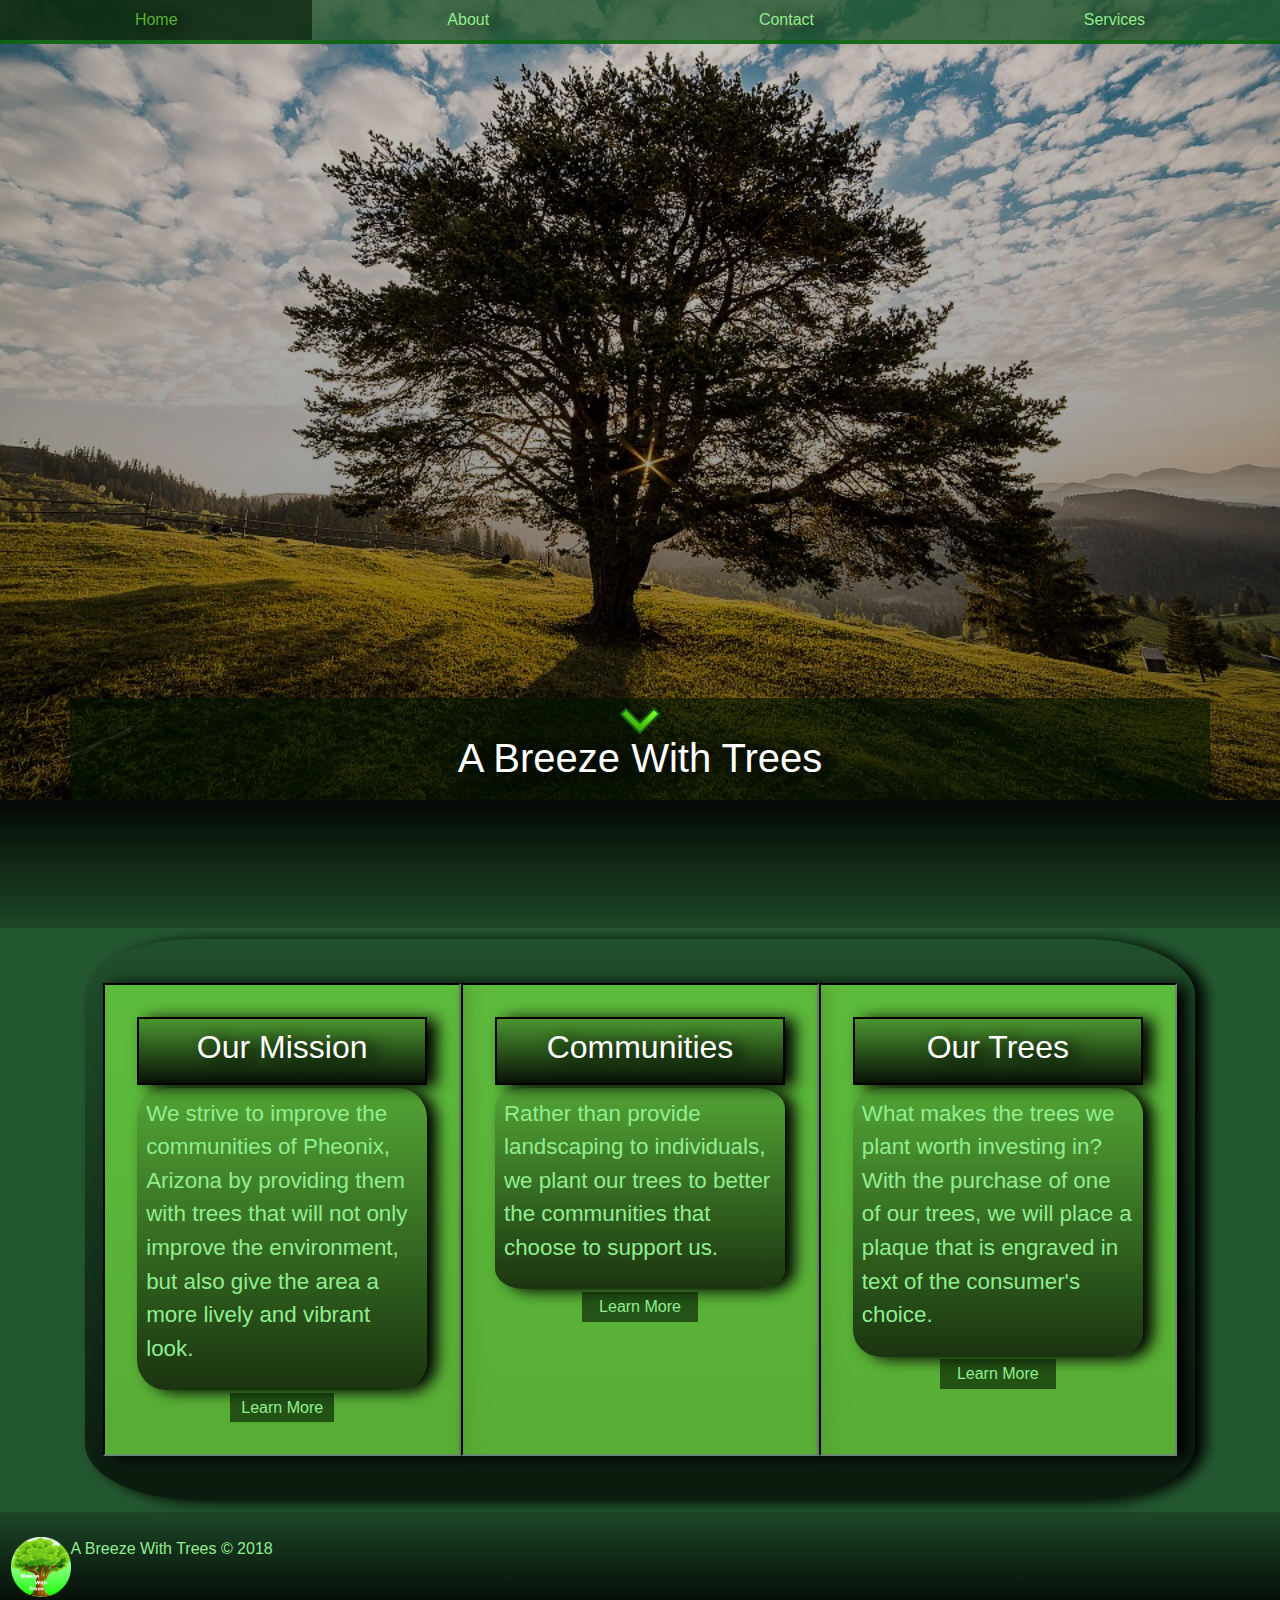
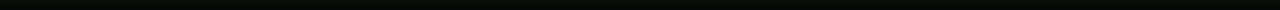
<file: index.html>
<!DOCTYPE html>
<html lang="en">
    <!-- 
        Breeze With Trees Home Page:
        Authors: Treyven Ambler, Ryan Powell, Harrison Canton
        
        :]
     -->
<head>
    <meta charset="UTF-8">
    <meta name="viewport" content="width=device-width, initial-scale=1.0">
    <!-- <meta http-equiv="X-UA-Compatible" content="ie=edge"> -->
    <link rel="stylesheet" href="https://maxcdn.bootstrapcdn.com/bootstrap/4.0.0/css/bootstrap.min.css" integrity="sha384-Gn5384xqQ1aoWXA+058RXPxPg6fy4IWvTNh0E263XmFcJlSAwiGgFAW/dAiS6JXm" crossorigin="anonymous">
    <link rel="stylesheet" href="bwtStyles.css">
    <script src="https://cdnjs.cloudflare.com/ajax/libs/jquery/3.3.1/jquery.min.js"></script>
    <script src="bwtScript.js"></script>
    <title>A Breeze With Trees</title>
</head>
<body>
      
    <header id="startScreen" class="header">
        <nav>
            <div>
            <ul class="nav nav-fill">
                <!-- <li class="nav-brand">
                    <h2>Brez Weth Trez</h2>
                </li> -->
                <li class="nav-item">
                    <a class="nav-link" id="active" href="index.html">Home</a>
                </li>
                <li class="nav-item">
                    <a class="nav-link" href="about.html">About</a>
                </li>
                <li class="nav-item">
                    <a class="nav-link" href="contact.html">Contact</a>
                </li>
                <li class="nav-item">
                    <a class="nav-link" href="service.html">Services</a>
                </li>
            </ul>
        </div>
        </nav>
        <div class="container tagline">
            <a href="#main"><img src="arrowDown.png" alt="" id="pageDown"></a>
            <h1>A Breeze With Trees</h1>
        </div>
        
    </header>
    <div id="blackbar"></div>
    <div id="main">
    <div class="container">
        <section>
            <div class="holder">
            <div class="row">
            <div class="section col-sm-12 col-md-6 col-lg-4">
                <div class="sectionHeading">
                    <h2>Our Mission</h2>
                </div>
                <div class="sectionText holder">
                    <p>We strive to improve the communities of Pheonix, Arizona by providing them with trees that will not only improve the environment, but also give the area a more lively and vibrant look.</p>
                </div>
                <div class="container">
                <div class="learnMore">
                    <a href="about.html">Learn More</a>
                </div>
                </div>
            </div>
                <div class="section col-sm-12 col-md-6 col-lg-4">
                    <div class="sectionHeading">
                        <h2>Communities</h2>
                    </div>
                    <div class="sectionText holder">
                    <p>Rather than provide landscaping to individuals, we plant our trees to better the communities that choose to support us.</p>
                </div>
                    <div class="learnMore">
                        <a href="about.html">Learn More</a>
                    </div>
                </div>
            <div class="section col-sm-12 col-md-12 col-lg-4">
                <div class="sectionHeading">
                    <h2>Our Trees</h2>
                </div>
                <div class="sectionText holder">
                <p>What makes the trees we plant worth investing in? With the purchase of one of our trees, we will place a plaque that is engraved in text of the consumer's choice.</p>
                </div>
                <div class="learnMore">
                    <a href="service.html">Learn More</a>
                </div>
            </div>
            </div>
        </div>

        </section>
    </div>
        <footer>
            <div class="row">
            <div>
                <img src="BreezeWithTreesLogo.png" alt="">
            </div>
            <div>
               <p>A Breeze With Trees &copy; 2018</p>
            </div>
            </div>
        </footer>
    </div>
    
</body>
</html>
</file>
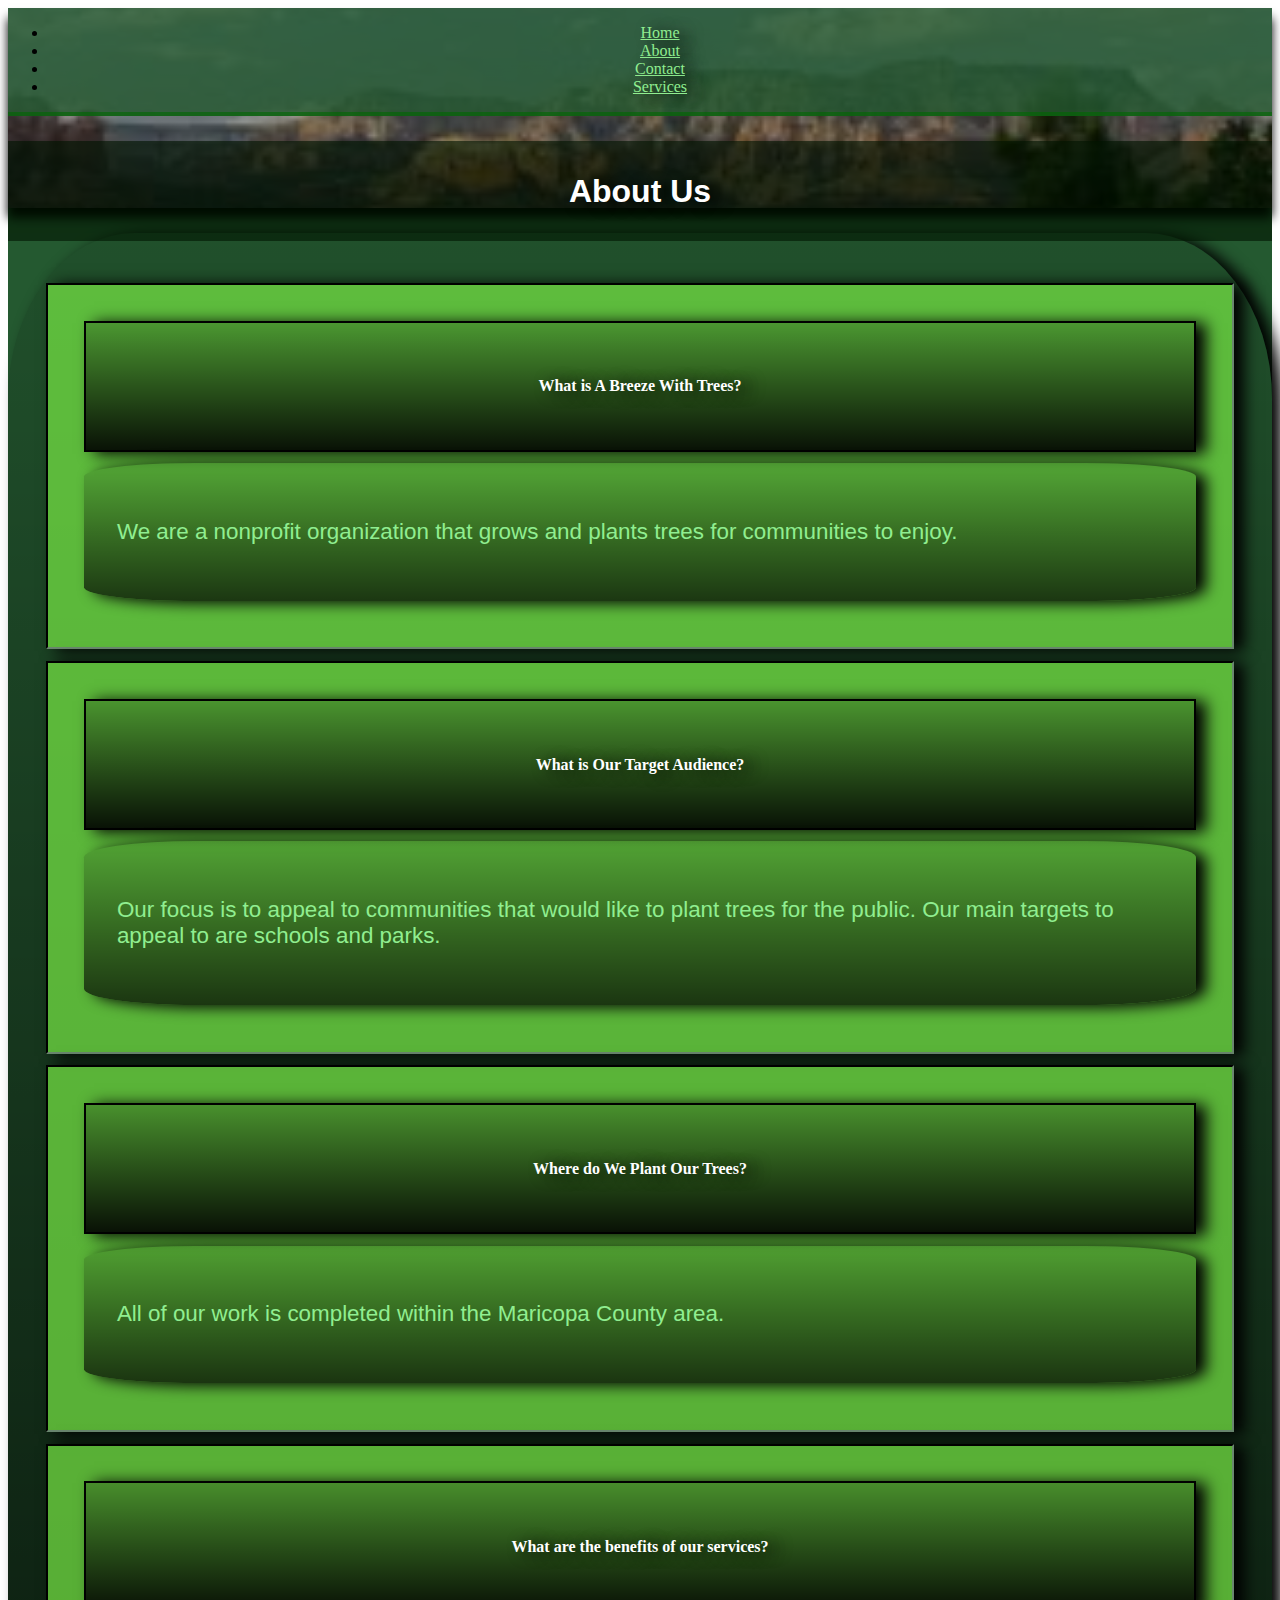
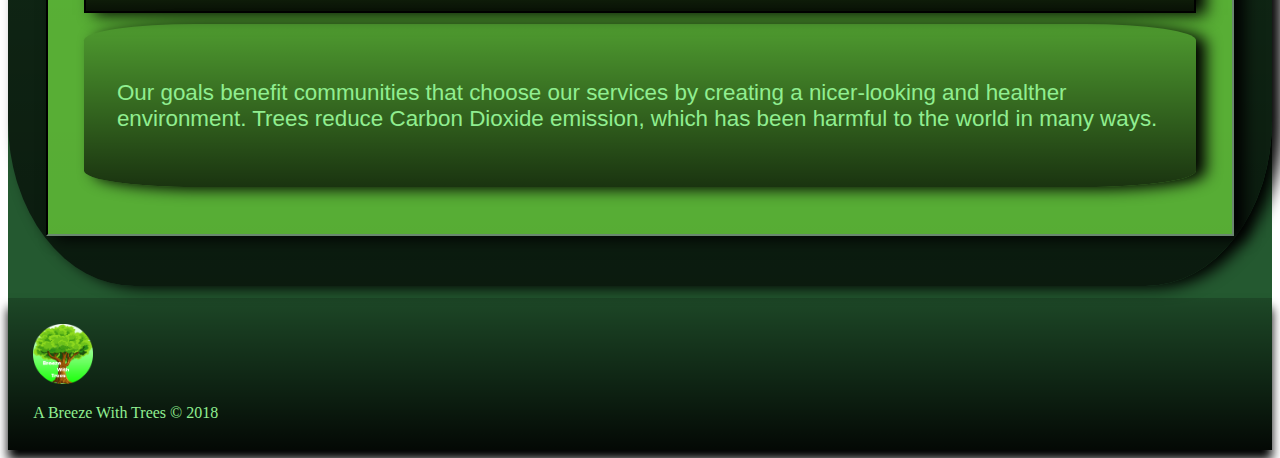
<file: about.html>
<!DOCTYPE html>
<html lang="en">
    <!-- 
        Breeze With Trees about Page:
        Authors: Treyven Ambler, Ryan Powell, Harrison Canton
        

     -->
<head>
    <meta charset="UTF-8">
    <meta name="viewport" content="width=device-width, initial-scale=1.0">
    <meta http-equiv="X-UA-Compatible" content="ie=edge">
    <!-- <link rel="stylesheet" href="https://maxcdn.bootstrapcdn.com/bootstrap/3.3.7/css/bootstrap.min.css"> -->
    <link rel="stylesheet" href="https://stackpath.bootstrapcdn.com/bootstrap/4.1.0/css/bootstrap.min.css" integrity="sha384-9gVQ4dYFwwWSjIDZnLEWnxCjeSWFphJiwGPXr1jddIhOegiu1FwO5qRGvFXOdJZ4" crossorigin="anonymous">
    <link rel="stylesheet" href="bwtStyles.css">
    <link rel="stylesheet" href="styles2.css">
    <script src="https://cdnjs.cloudflare.com/ajax/libs/jquery/3.3.1/jquery.min.js"></script>
    <script src="bwtScript.js"></script>
    <title>A Breeze With Trees</title>
</head>
<body>
        <header id="aboutScreen" class="header">
                <nav>
                    <div>
                    <ul class="nav nav-fill">
                        <!-- <li class="nav-brand">
                            <h2>Brez Weth Trez</h2>
                        </li> -->
                        <li class="nav-item">
                            <a class="nav-link" id="active" href="index.html">Home</a>
                        </li>
                        <li class="nav-item">
                            <a class="nav-link" href="about.html">About</a>
                        </li>
                        <li class="nav-item">
                            <a class="nav-link" href="contact.html">Contact</a>
                        </li>
                        <li class="nav-item">
                            <a class="nav-link" href="service.html">Services</a>
                        </li>
                    </ul>
                </div>
                </nav>
                <div class="container tagline">
                        <h1>About Us</h1>
                    </div>
                <div class="container">
                        
                        </div>
                     
            </header>

            <div class="container">
                <div class="holder">
                    <div class="row">
                            <div class="section col-md-4">
                            <div class="sectionHeading">
                                
                                <h4>What is A Breeze With Trees?</h4>
                            </div>
                            <div class="sectionText holder">
                            <p>We are a nonprofit organization that grows and plants trees for communities to enjoy.</p>
                            </div>
                            </div>
                            <div class="section col-md-4">
                                    <div class="sectionHeading">
                                        
                                        <h4>What is Our Target Audience?</h4>
                                    </div>
                                    <div class="sectionText holder">
                                    <p>Our focus is to appeal to communities that would like to plant trees for the public. Our main targets to appeal to are schools and parks.</p>
                                    </div>    
                                </div>
                            <div class="section col-md-4">
                                <div class="sectionHeading">
                                    
                                    <h4>Where do We Plant Our Trees?</h4>
                                </div>
                                <div class="sectionText holder">
                                <p>All of our work is completed within the Maricopa County area.</p>
                                </div>
                            </div>
                                </div>
                           
                <div class="row">
                        <div class="section col-lg-12">
                                <div class="sectionHeading">
                                    
                                    <h4>What are the benefits of our services?</h4>
                                </div>
                                <div class="sectionText holder">
                                <p>Our goals benefit communities that choose our services by creating a nicer-looking and healther environment. Trees reduce Carbon Dioxide emission, which has been harmful to the world in many ways.</p>
                                </div>
                            </div>
                        </div>
                    </div>
                </div>
            </div>

        

        <footer>
                <div class="row">
                <div>
                    <img src="BreezeWithTreesLogo.png" alt="">
                </div>
                <div>
                   <p>A Breeze With Trees &copy; 2018</p>
                </div>
                </div>
            </footer>
</body>
</html>
</file>
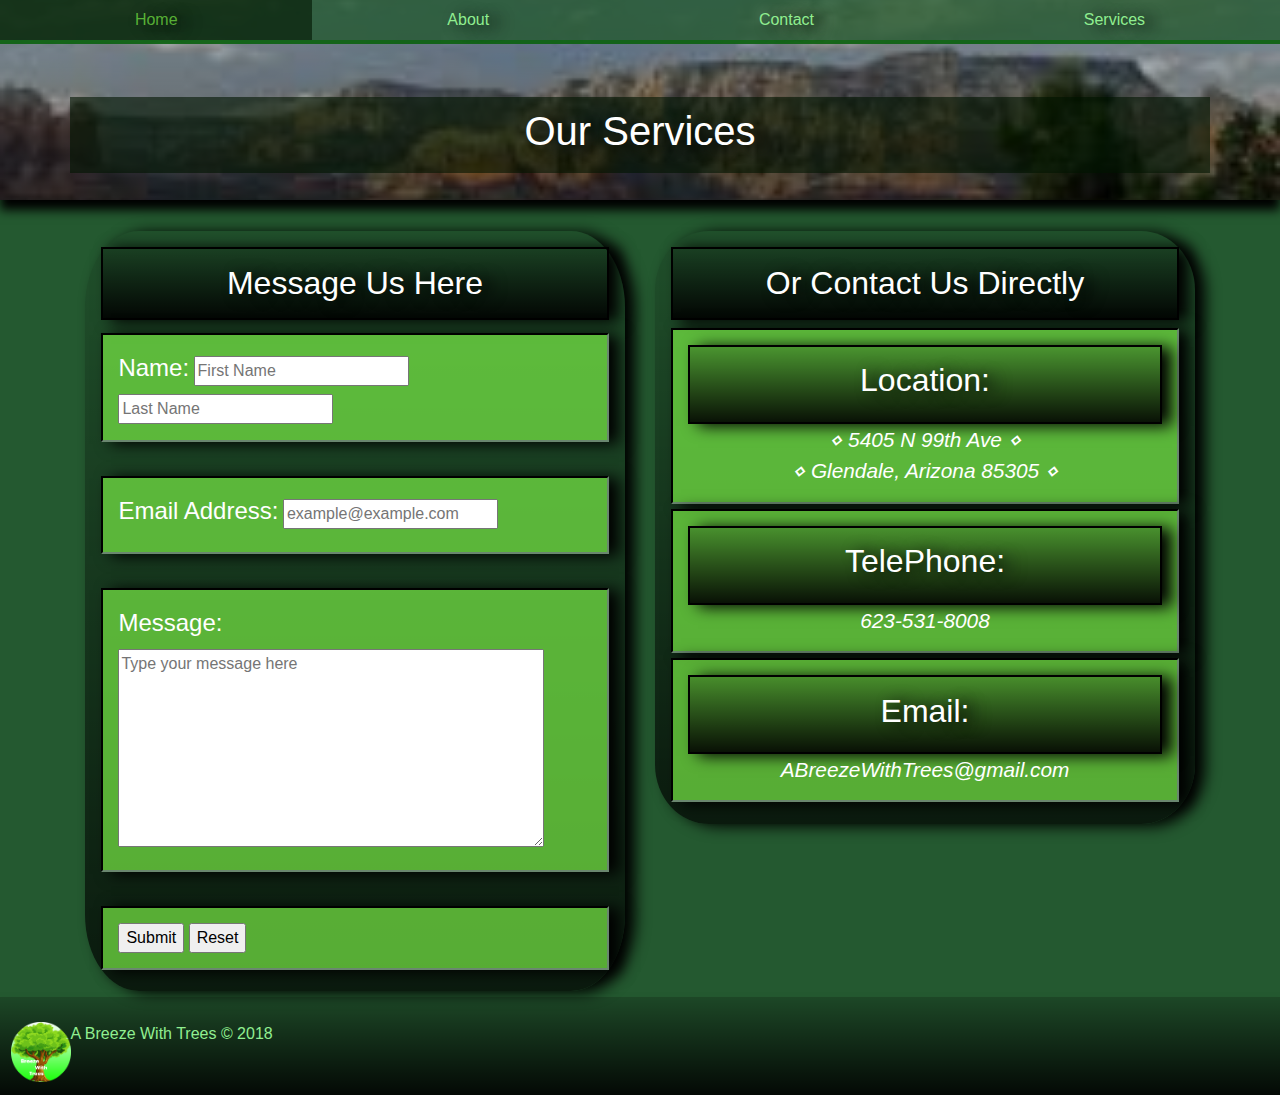
<file: contact.html>
<!DOCTYPE html>
<html lang="en">
    <!-- 
        Breeze With Trees contact Page:
        Authors: Treyven Ambler, Ryan Powell, Harrison Canton
        

     -->
<head>
    <meta charset="UTF-8">
    <meta name="viewport" content="width=device-width, initial-scale=1.0">
    <meta http-equiv="X-UA-Compatible" content="ie=edge">
    <link rel="stylesheet" href="https://maxcdn.bootstrapcdn.com/bootstrap/4.0.0/css/bootstrap.min.css" integrity="sha384-Gn5384xqQ1aoWXA+058RXPxPg6fy4IWvTNh0E263XmFcJlSAwiGgFAW/dAiS6JXm" crossorigin="anonymous">
    <link rel="stylesheet" href="bwtStyles.css">
    <link rel="stylesheet" href="styles2.css">
    <script src="https://cdnjs.cloudflare.com/ajax/libs/jquery/3.3.1/jquery.min.js"></script>
    <script src="bwtScript.js"></script>
    <title>A Breeze With Trees</title>
</head>
<body>
        <header id="aboutScreen" class="header">
                <nav>
                    <div>
                    <ul class="nav nav-fill">
                        <!-- <li class="nav-brand">
                            <h2>Brez Weth Trez</h2>
                        </li> -->
                        <li class="nav-item">
                            <a class="nav-link" id="active" href="index.html">Home</a>
                        </li>
                        <li class="nav-item">
                            <a class="nav-link" href="about.html">About</a>
                        </li>
                        <li class="nav-item">
                            <a class="nav-link" href="contact.html">Contact</a>
                        </li>
                        <li class="nav-item">
                            <a class="nav-link" href="service.html">Services</a>
                        </li>
                    </ul>
                </div>
                </nav>
                <div class="container tagline">
                        <h1>Our Services</h1>
                    </div>
                <div class="container">
                        
                        </div>
                     
            </header>



    <div class="container">
        <div class="row">
                <div class="col-sm-12 col-lg-6">
    <form action="contact.html" method="post">
        
        <div class="holder">
            <h2 id="contact">Message Us Here</h2>
            <fieldset>
                <div class="section">
              <label for="firstName">Name:</label>
              <!-- <div class="row"> -->
              <input type="text" name="firstName" placeholder="First Name" id="firstName" class="textInput"required>
              <input type="text" name="lastName" placeholder="Last Name" id="lastName" class="textInput" required>
            <!-- </div> -->
            </div>
            </fieldset>
            <br>
            <fieldset>
                <div class="section">
              <label for="email">Email Address:</label>
              <input type="email" name="email" placeholder="example@example.com" id="email" class="textInput" required>
            </div>
            </fieldset>
            <br>
            <fieldset>
                <div class="section">
              <label for="message">Message:</label>
              <br>
              <textarea name="message" rows="8" placeholder="Type your message here" class="textInput" required id="message"></textarea>
            </div>
            </fieldset>
            <br>
            <div id="buttons">
                <div class="section">
              <input type="submit" name="submit" value="Submit" id="submit">
              <input type="reset" name="reset" value="Reset">
            </div>
            </div>
        </div>
    
          </form>
        </div>
        <div class="col-lg-6 col-sm-12">
                <div class="holder">
                    <h2 id="contact">Or Contact Us Directly</h2>
                    <div class="section">
                    <div class="sectionHeading">    
                    <h2>Location:</h2>
                </div>
                    <div class="address"><em>&diam; 5405 N 99th Ave &diam;<br>
                        &diam; Glendale, Arizona 85305 &diam;</em>
                    </div>
                </div>
                    <div class="section">
                            <div class="sectionHeading">    
                                    <h2>TelePhone:</h2>
                            </div>
                            <div class="address"><em><a href="tel:623-531-8008">623-531-8008</a></em>
                            </div>
                    </div>
                    <div class="section">
                            <div class="sectionHeading">    
                                    <h2>Email:</h2>
                            </div>
                            <div class="address"><em><a href="mailto:ABreezeWithTrees@gmail.com">ABreezeWithTrees@gmail.com</a></em>
                            </div>
                    </div>
                </div>
                </div>
        </div>
 
           

    </div>
    <!-- <div class="container">
        <aside>First way to contact us</aside>
        <aside>Second Way to contact us</aside>
        <aside>Third way to contact us</aside>
        <aside>Forth way to contact us</aside>
    </div> -->
    <footer>
            <div class="row">
            <div>
                <img src="BreezeWithTreesLogo.png" alt="">
            </div>
            <div>
               <p>A Breeze With Trees &copy; 2018</p>
            </div>
            </div>
        </footer>
</body>
</html>
</file>
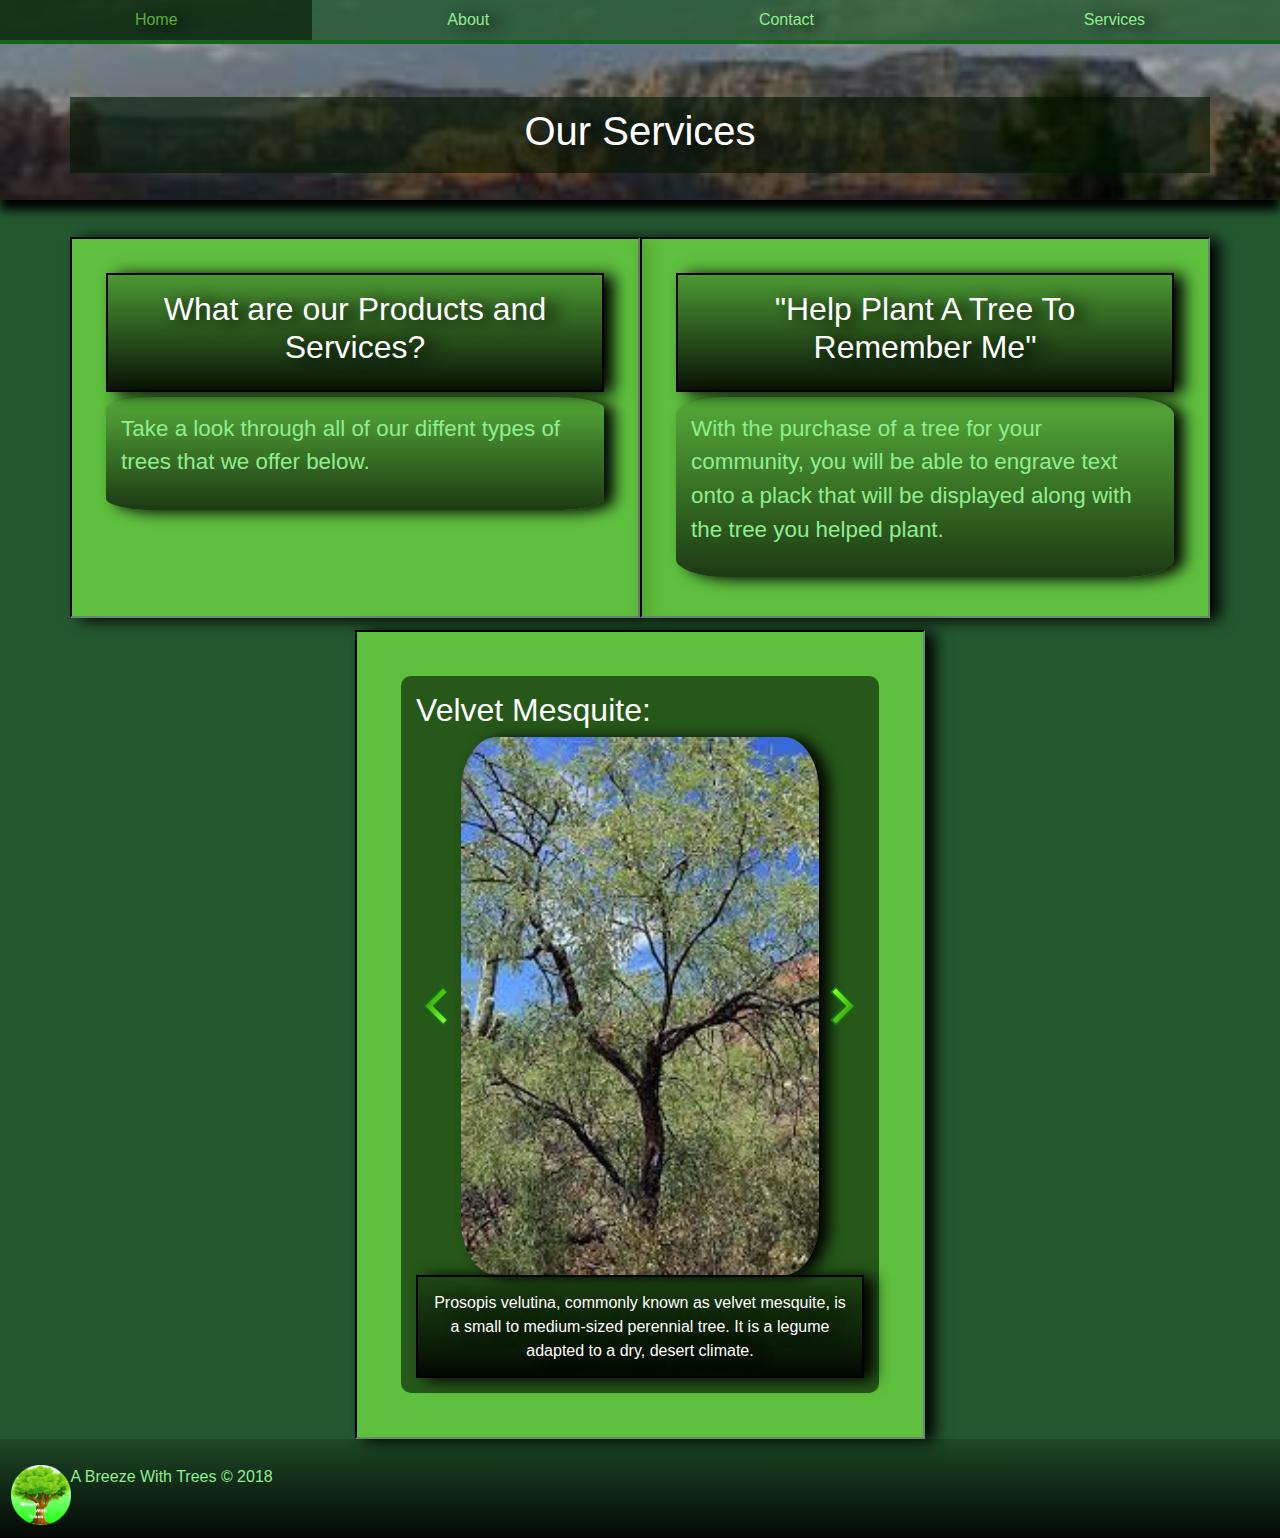
<file: service.html>
<!DOCTYPE html>
<html lang="en">
    <!-- 
        Breeze With Trees about Page:
        Authors: Treyven Ambler, Ryan Powell, Harrison Canton
        

     -->
<head>
    <meta charset="UTF-8">
    <meta name="viewport" content="width=device-width, initial-scale=1.0">
    <meta http-equiv="X-UA-Compatible" content="ie=edge">
    <link rel="stylesheet" href="https://maxcdn.bootstrapcdn.com/bootstrap/4.0.0/css/bootstrap.min.css" integrity="sha384-Gn5384xqQ1aoWXA+058RXPxPg6fy4IWvTNh0E263XmFcJlSAwiGgFAW/dAiS6JXm" crossorigin="anonymous">
    <link rel="stylesheet" href="bwtStyles.css">
    <link rel="stylesheet" href="bwtStyles.css">
    <link rel="stylesheet" href="styles2.css">
    <script src="https://cdnjs.cloudflare.com/ajax/libs/jquery/3.3.1/jquery.min.js"></script>
    <script src="bwtScript.js"></script>
    <title>A Breeze With Trees</title>
</head>
<body>
        <header id="aboutScreen" class="header">
                <nav>
                    <div>
                    <ul class="nav nav-fill">
                        <!-- <li class="nav-brand">
                            <h2>Brez Weth Trez</h2>
                        </li> -->
                        <li class="nav-item">
                            <a class="nav-link" id="active" href="index.html">Home</a>
                        </li>
                        <li class="nav-item">
                            <a class="nav-link" href="about.html">About</a>
                        </li>
                        <li class="nav-item">
                            <a class="nav-link" href="contact.html">Contact</a>
                        </li>
                        <li class="nav-item">
                            <a class="nav-link" href="service.html">Services</a>
                        </li>
                    </ul>
                </div>
                </nav>
                <div class="container tagline">
                        <h1>Our Services</h1>
                    </div>
                <div class="container">
                        
                        </div>
                     
            </header>  
        </div>
        <div class="container">
        <div class="row">
        <div class="section col-sm-12 col-md-6 col-lg-6">
        <div class="sectionHeading">
            <h2>What are our Products and Services?</h2>
        </div>
        <div class="sectionText holder">
            <p>Take a look through all of our diffent types of trees that we offer below.</p>
        </div>    
    </div>
        <!-- <h2>Palo Verde</h2>
        <p>This is where the img of the palo verde and it's description will go....</p>
        <h2>Apple Tree</h2>
        <p>This is where the img of the Apple Tree and it's description will go....</p>
        <h2>velvet mesquite</h2>
        <p>This is where the img of the Velvet Mesquite Tree will go and it's description....</p> -->
        <div class="section col-sm-12 col-md-6 col-lg-6">
                <div class="sectionHeading">
                        <h2>"Help Plant A Tree To Remember Me"</h2>
                    </div>
            <div class="sectionText holder">
                <p>With the purchase of a tree for your community, you will be able to engrave text onto a plack that will be displayed along with the tree you helped plant.</p>
            </div>
        </div>
        
    </div>
    <div class="row">
            <div class="section col-sm-12 col-md-12 col-lg-6" id="middle">
                <figure>
                    <h2 id="treeName">Palo Verde:</h2>
                    <a href="#treeName"><img src="arrowDown.png" alt="" id="prevImg"></a>
                    <img src="image1.jpg" alt="" width="480" height="270" class="img-responsive" id="affect">
                    <a href="#treeName"><img src="arrowDown.png" alt="" id="nextImg"></a>
                    <figcaption id="treeCaption">The Palo Verde is Arizona's state tree.</figcaption>
                </figure>
            </div>
        </div>
</div>
<footer>
        <div class="row">
        <div>
            <img src="BreezeWithTreesLogo.png" alt="">
        </div>
        <div>
           <p>A Breeze With Trees &copy; 2018</p>
        </div>
        </div>
    </footer>
</body>
</html>
</file>
<file: bwtStyles.css>
/* 
    StyleSheet for Breeze with trees


*/  
body{
    background-color: rgba(36, 89, 48, 1);
    
}
html{
    background-color: white;
 
}
/* div.container{
    background-color: rgba(87, 64, 42, 0.90);
} */
/* html{
    background-image: url("It'sBatmanYo.jpg")
} */
nav{
    background-color: rgba(36, 89, 48, .80);
    border-bottom: 4px inset rgba(0, 20, 0, .60);
    margin-bottom: 2%;
}
nav.navbar{
    background-color: rgba(36, 89, 48, .80);
    border: 0px;
    border-bottom: 4px inset rgb(5, 27, 12);
    
}
nav a{
    color: lightgreen;
    text-shadow: 10px 2px 15px black;
}
nav a:hover{
    color: rgba(121, 237, 69, 0.69);
}
.nav > li > a:hover{
    background-color: rgba(0, 20, 0, .60);
}
.holder{
    padding: 3%;
    margin-bottom: 1%;
    margin-top: 1%;
    color: lightgreen;
    background: linear-gradient(-180deg, rgba(0, 0, 0, .1), rgba(0, 0, 0, .7));
    /* border-radius: 10%; */
    box-shadow: 10px 2px 15px black;
    border-radius: 10%;
}
.section{
    padding: 3%;
    margin-bottom: 1%;
    margin-top: 1%;
    border: 2px inset rgb(40, 51, 42);
    background-color: rgba(121, 237, 69, 0.69);
    /* border-radius: 10%; */
    box-shadow: 10px 2px 15px black;
}
.section h2{
    color: white;
}
.section h4{
    color: white;
}
.section .sectionHeading{
    padding: 3%;
    background-color: rgba(0, 20, 0, .60);
    background: linear-gradient(-180deg, rgba(0, 0, 0, .2), rgba(0, 0, 0, .9));
    text-align: center;
    border: 2px solid black;
    box-shadow: 10px 2px 15px black;
    text-shadow: 10px 2px 15px black;
}
.section p{
    font-size: 1.4em;
    font-family: 'Gill Sans', 'Gill Sans MT', Calibri, 'Trebuchet MS', sans-serif
}
.learnMore{
    padding: 1%;
    background-color: rgba(0, 20, 0, .60);
    width: 40%;
    margin: auto;
    text-align: center;
}
.learnMore a{
    color: lightgreen
}
.section figure{
    padding: 3%;
    background-color: rgba(0, 20, 0, .60);
    margin: 2%;
    border-radius: 10px;
}
figure img#affect{
    width: 80%;
    height: 90%;
    border-radius: 10%;
    box-shadow: 10px 2px 15px black;
}
figure figcaption{
    padding: 3%;
    background-color: rgba(0, 20, 0, .60);
    background: linear-gradient(-180deg, rgba(0, 0, 0, .2), rgba(0, 0, 0, .9));
    text-align: center;
    border: 2px solid black;
    box-shadow: 10px 2px 15px black;
    text-shadow: 10px 2px 15px black;
    color: white;
}
.tagline{
    color: white;
    padding: 10px;
    background-color: rgba(0, 20, 0, .60);
    /* box-shadow: 5px -10px rgb(5, 27, 12); */
    font-family: 'Lucida Sans', 'Lucida Sans Regular', 'Lucida Grande', 'Lucida Sans Unicode', Geneva, Verdana, sans-serif;
    text-shadow: 10px 2px 15px black;
}
#pageDown{
    height: 26px;
    width: 40px;
}
#prevImg{
    height: 26px;
    width: 40px;
    transform: rotate(90deg)
}
#nextImg{
    height: 26px;
    width: 40px;
    transform: rotate(270deg)
}
header#startScreen{
    background: -webkit-linear-gradient(top, rgba(0, 0, 0, .2), rgba(0, 0, 0, .5)), url(tREEEEE.jpg);
    background: linear-gradient(180deg, rgba(0, 0, 0, .2), rgba(0, 0, 0, .5)), url(tREEEEE.jpg);
    background-repeat: no-repeat;
    background-position: center center;
    background-size: cover;
    height: 100vh;
    max-height: 800px;
    display: -webkit-box;
    display: -webkit-flex;
    display: -ms-flexbox;
    display: flex;

    -webkit-box-orient: vertical;
    -webkit-box-direction: normal;
    -webkit-flex-direction: column;
    -ms-flex-direction: column;

    flex-direction: column;
    -webkit-box-pack: justify;
    -webkit-justify-content: space-between;
    -ms-flex-pack: justify;
    
    justify-content: space-between;
    text-align: center;
}
#blackbar{
    padding: 5%;
    background-color: black;
    background: linear-gradient(0deg, rgba(0, 0, 0, .2), rgba(0, 0, 0, .9));
}
footer{
    padding: 2%;
    background-color: rgb(5, 27, 12);
    background: linear-gradient(180deg, rgba(0, 0, 0, .2), rgba(0, 0, 0, .9));
    color: lightgreen;
    padding-bottom: 1%;
    box-shadow: 0px 10px 10px black;
}
footer img{
    width: 60px;
    height: 60px;
}
#message{
    width: 90%;
}
label{
    font-size: 1.5em;
    color: white;
}
.holder h2#contact{
    padding: 3%;
    background-color: rgba(0, 20, 0, .60);
    background: linear-gradient(-180deg, rgba(0, 0, 0, .2), rgba(0, 0, 0, .9));
    text-align: center;
    border: 2px solid black;
    box-shadow: 10px 2px 15px black;
    text-shadow: 10px 2px 15px black;
    color: white
}
.address{
    color: white;
    text-align: center;
    font-size: 1.3em
}

.address a{
    color: white
}
#middle{
    margin: auto;
}
</file>
<file: styles2.css>
header#aboutScreen{
    background: -webkit-linear-gradient(top, rgba(0, 0, 0, .2), rgba(0, 0, 0, .5)), url(SenicView.jpg);
    background: linear-gradient(180deg, rgba(0, 0, 0, .2), rgba(0, 0, 0, .5)), url(SenicView.jpg);
    background-repeat: no-repeat;
    background-position: center center;
    background-size: cover;
    height: 100vh;
    max-height: 200px;
    display: -webkit-box;
    display: -webkit-flex;
    display: -ms-flexbox;
    display: flex;

    -webkit-box-orient: vertical;
    -webkit-box-direction: normal;
    -webkit-flex-direction: column;
    -ms-flex-direction: column;

    flex-direction: column;
    -webkit-box-pack: justify;
    -webkit-justify-content: space-between;
    -ms-flex-pack: justify;
    
    justify-content: space-between;
    text-align: center;

    margin-bottom: 2%;
}
header{
    box-shadow: 0px 10px 10px black
}
</file>
